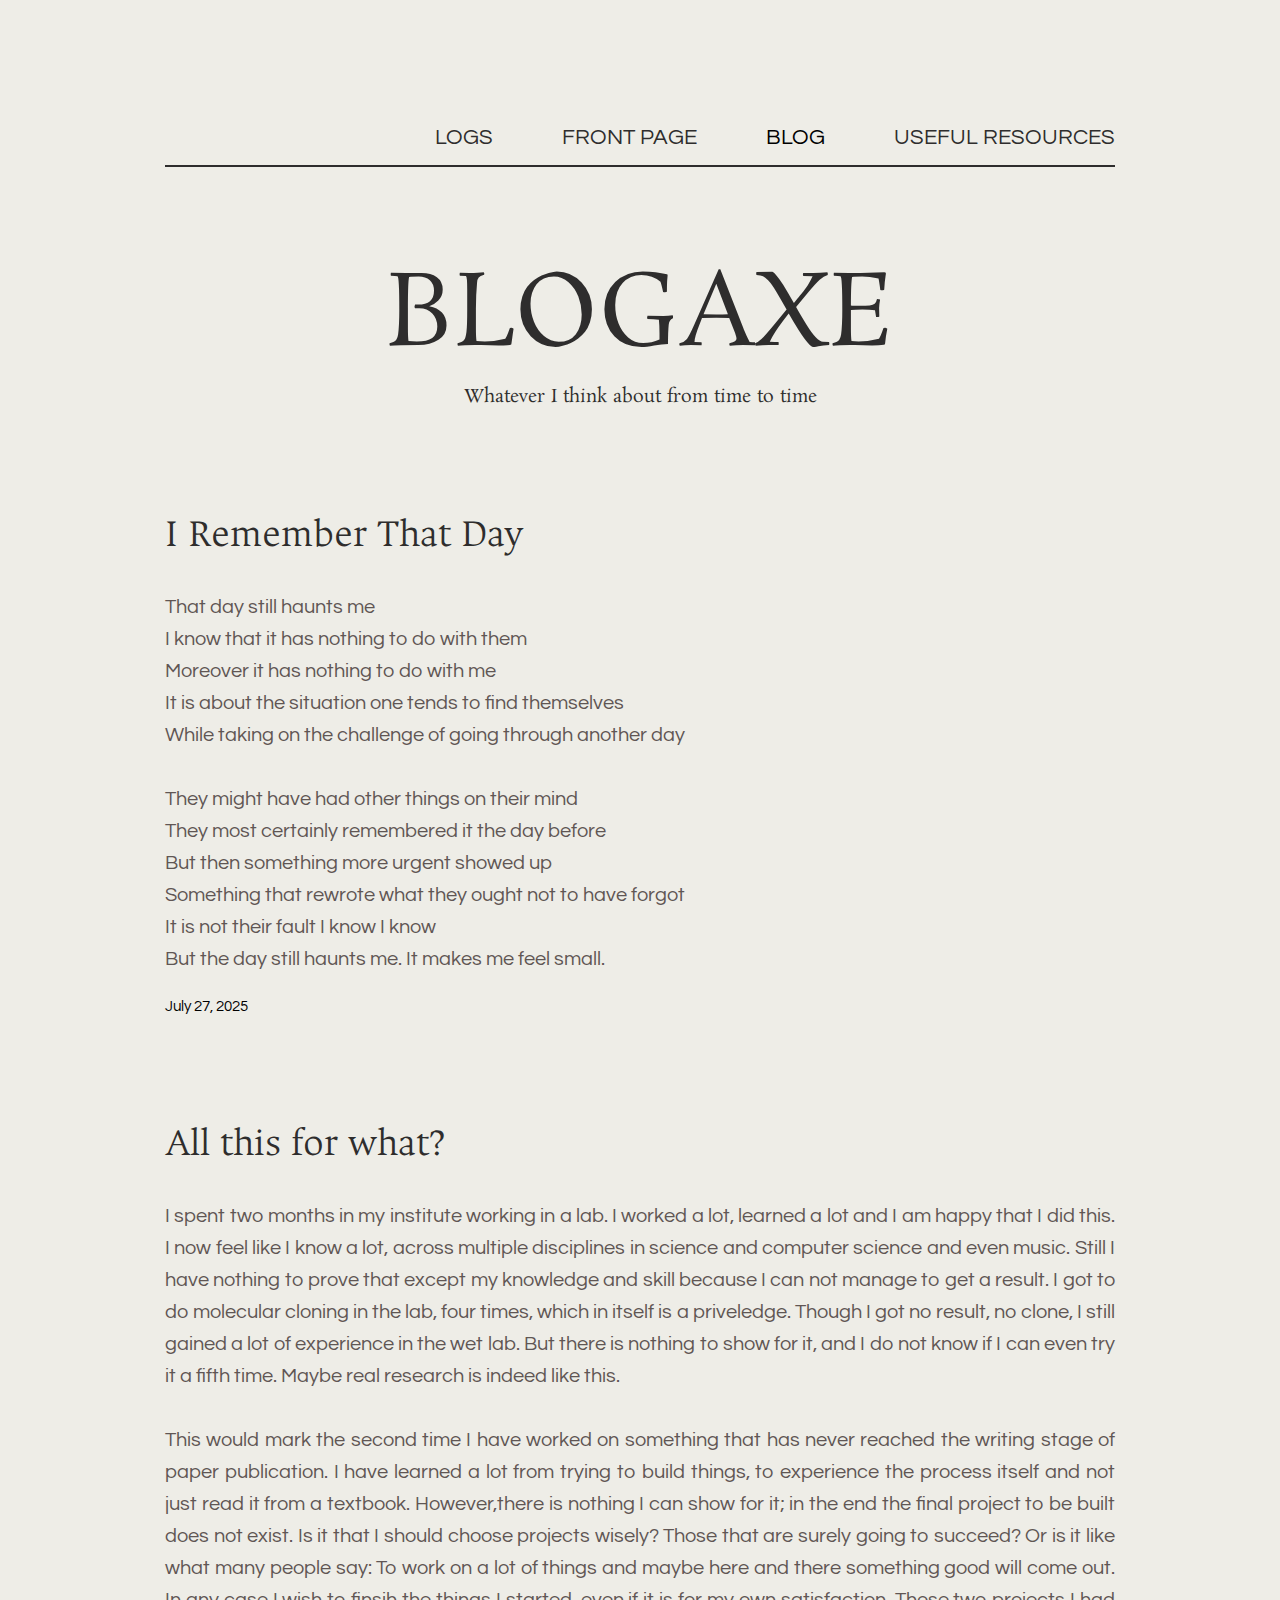
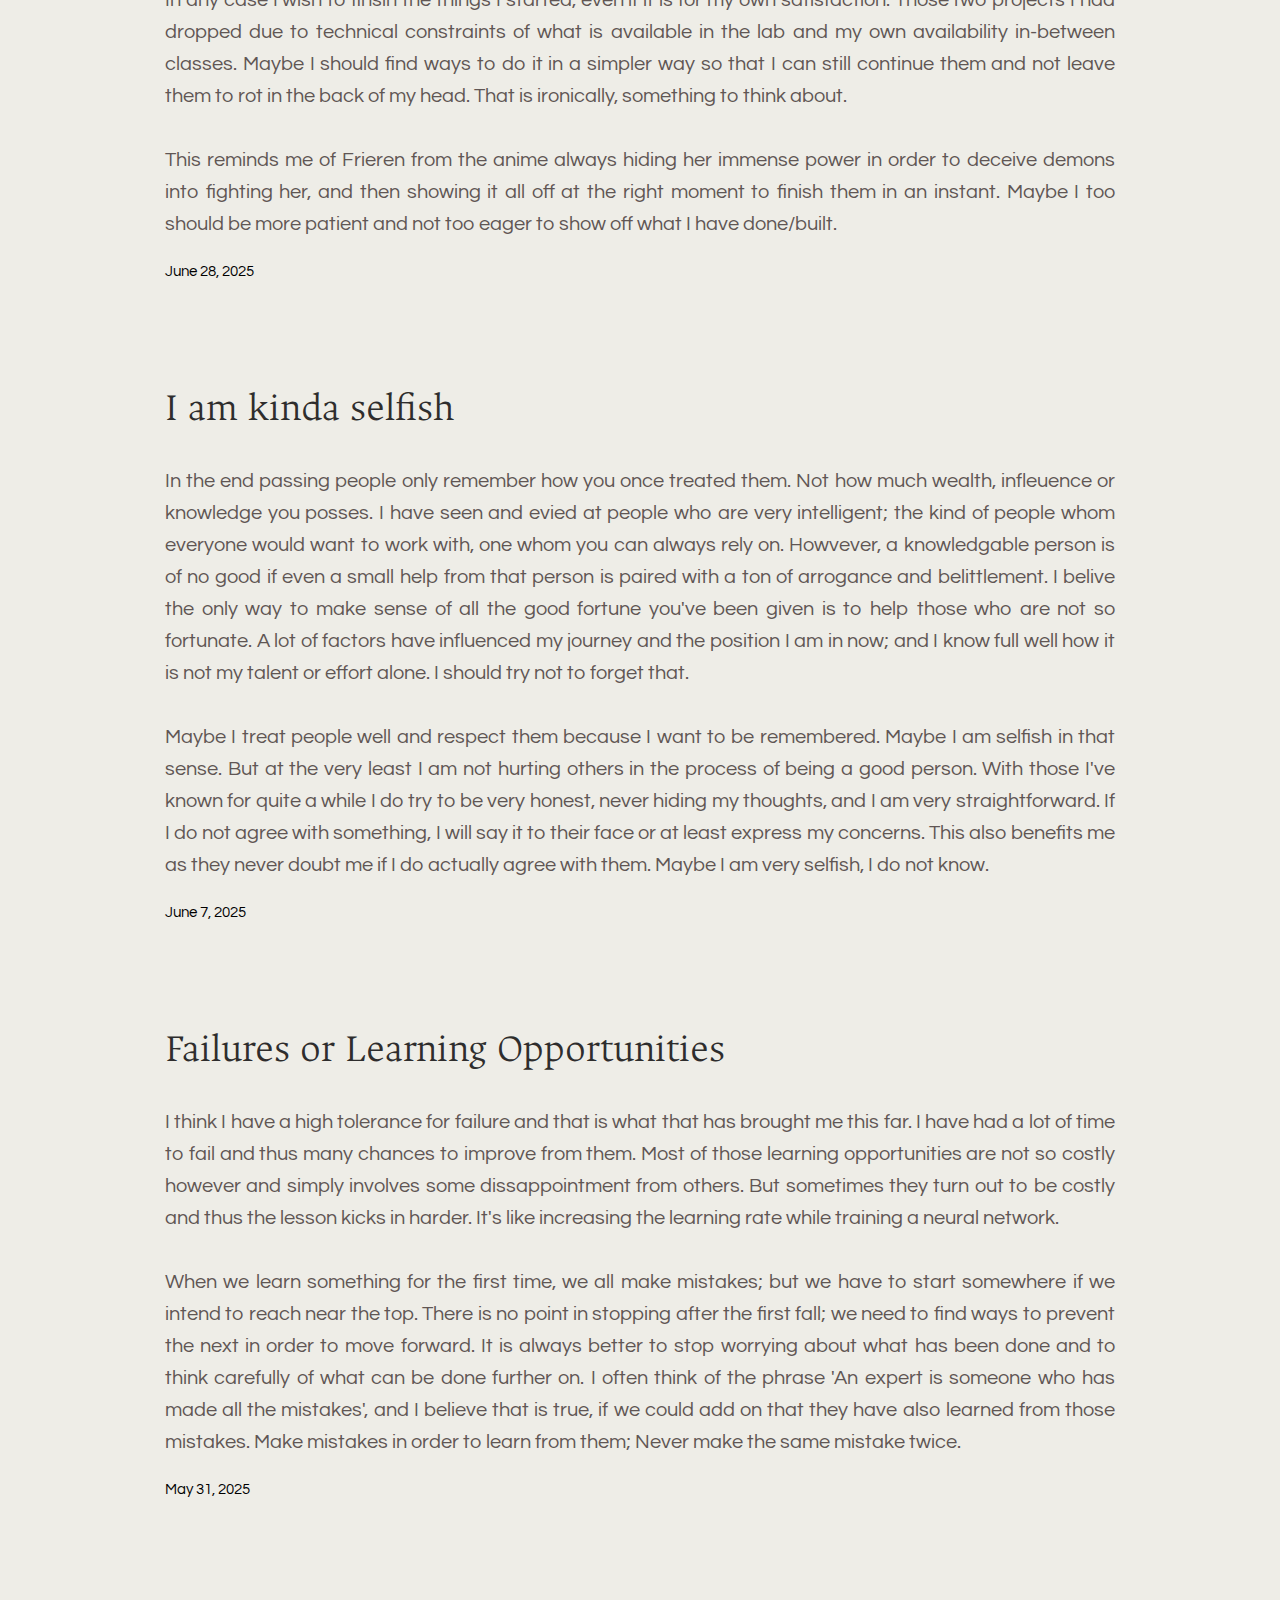
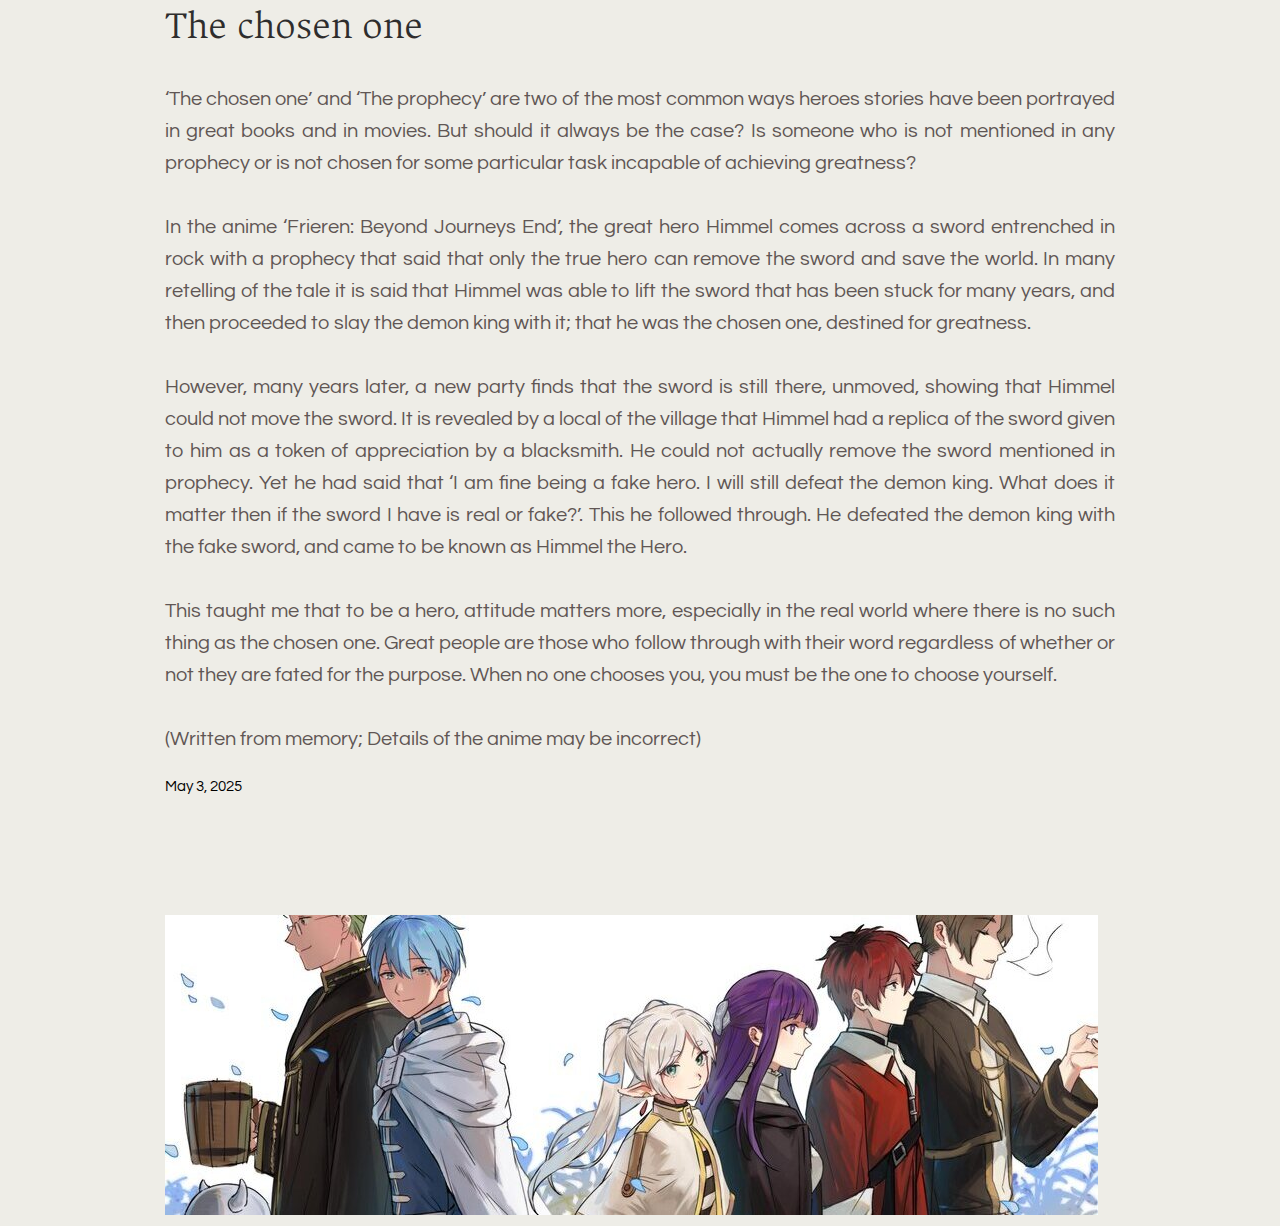
<file: blog.html>
<!DOCTYPE html>
<head>
    <title>DREAMAXE</title>
    <link rel="preconnect" href="https://fonts.googleapis.com">
    <link rel="preconnect" href="https://fonts.gstatic.com" crossorigin>
    <link href="https://fonts.googleapis.com/css2?family=Ancizar+Serif:ital,wght@0,300..900;1,300..900&display=swap" rel="stylesheet">
    <link href="https://fonts.googleapis.com/css2?family=Questrial&display=swap" rel="stylesheet">
    <link href="https://fonts.googleapis.com/css2?family=Rosarivo:ital@0;1&display=swap" rel="stylesheet">
    <link rel="stylesheet" href="blog_styles.css">
    <link rel="stylesheet" href="global_styles.css">
</head>

<body>
    <nav class="navbar">
        <div class="empty-space"></div>
        <div class="navdiv">
            <ul>
                <li><a href="/dreamaxe-project/logs.html">LOGS</a></li>
                <li><a href="/dreamaxe-project/index.html">FRONT PAGE</a></li>
                <li><a style="color: black; font-weight: 500;" href="dreamaxe-project/blog.html">BLOG</a></li>
                <li><a href="/dreamaxe-project/useful_resources.html">USEFUL RESOURCES</a></li>
            </ul>
        </div>     
    </nav>

    <h1 class="blog-title">BLOGAXE</h1>
    <h2 class="blog-subtitle">Whatever I think about from time to time</h2>

    <div class="blog-post">
        <h1 class="post-heading">I Remember That Day</h1>
        <p class="post-content">
            That day still haunts me <br>
            I know that it has nothing to do with them <br>
            Moreover it has nothing to do with me <br>
            It is about the situation one tends to find themselves <br>
            While taking on the challenge of going through another day <br> <br>

            They might have had other things on their mind <br>
            They most certainly remembered it the day before <br>
            But then something more urgent showed up <br>
            Something that rewrote what they ought not to have forgot <br>
            It is not their fault I know I know <br>
            But the day still haunts me. It makes me feel small.     <br>
        </p>
        <p class="post-date">
            July 27, 2025
        </p>
    </div>

    <div class="blog-post">
        <h1 class="post-heading">All this for what?</h1>
        <p class="post-content">
            I spent two months in my institute working in a lab. I worked a lot, learned a lot and I am happy that I did this. I now feel like I know a lot, across multiple disciplines in science and computer science and even music. Still I have nothing to prove that except my knowledge and skill because I can not manage to get a result. I got to do molecular cloning in the lab, four times, which in itself is a priveledge. Though I got no result, no clone, I still gained a lot of experience in the wet lab. But there is nothing to show for it, and I do not know if I can even try it a fifth time. Maybe real research is indeed like this.            
        <br>
        <br>
            This would mark the second time I have worked on something that has never reached the writing stage of paper publication. I have learned a lot from trying to build things, to experience the process itself and not just read it from a textbook. However,there is nothing I can show for it; in the end the final project to be built does not exist. Is it that I should choose projects wisely? Those that are surely going to succeed? Or is it like what many people say: To work on a lot of things and maybe here and there something good will come out. In any case I wish to finsih the things I started, even if it is for my own satisfaction. Those two projects I had dropped due to technical constraints of what is available in the lab and my own availability in-between classes. Maybe I should find ways to do it in a simpler way so that I can still continue them and not leave them to rot in the back of my head. That is ironically, something to think about.        
        <br>
        <br>
            This reminds me of Frieren from the anime always hiding her immense power in order to deceive demons into fighting her, and then showing it all off at the right moment to finish them in an instant. Maybe I too should be more patient and not too eager to show off what I have done/built.
        </p>
        <p class="post-date">
            June 28, 2025
        </p>
    </div>

    <div class="blog-post">
        <h1 class="post-heading">I am kinda selfish</h1>
        <p class="post-content">
            In the end passing people only remember how you once treated them. Not how much wealth, infleuence or knowledge you posses. I have seen and evied at people who are very intelligent; the kind of people whom everyone would want to work with, one whom you can always rely on. Howvever, a knowledgable person is of no good if even a small help from that person is paired with a ton of arrogance and belittlement. I belive the only way to make sense of all the good fortune you've been given is to help those who are not so fortunate. A lot of factors have influenced my journey and the position I am in now; and I know full well how it is not my talent or effort alone. I should try not to forget that. 
            <br>
            <br>
            Maybe I treat people well and respect them because I want to be remembered. Maybe I am selfish in that sense. But at the very least I am not hurting others in the process of being a good person. With those I've known for quite a while I do try to be very honest, never hiding my thoughts, and I am very straightforward. If I do not agree with something, I will say it to their face or at least express my concerns. This also benefits me as they never doubt me if I do actually agree with them. Maybe I am very selfish, I do not know.         </p>
        <p class="post-date">
            June 7, 2025
        </p>
    </div>

    <div class="blog-post">
        <h1 class="post-heading">Failures or Learning Opportunities</h1>
        <p class="post-content">
            I think I have a high tolerance for failure and that is what that has brought me this far. I have had a lot of time to fail and thus many chances to improve from them. Most of those learning opportunities are not so costly however and simply involves some dissappointment from others. But sometimes they turn out to be costly and thus the lesson kicks in harder. It's like increasing the learning rate while training a neural network.            
            <br>
            <br>
            When we learn something for the first time, we all make mistakes; but we have to start somewhere if we intend to reach near the top. There is no point in stopping after the first fall; we need to find ways to prevent the next in order to move forward. It is always better to stop worrying about what has been done and to think carefully of what can be done further on. I often think of the phrase 'An expert is someone who has made all the mistakes', and I believe that is true, if we could add on that they have also learned from those mistakes. Make mistakes in order to learn from them; Never make the same mistake twice.        
        </p>
        <p class="post-date">
            May 31, 2025
        </p>
    </div>

    <div class="blog-post">
        <h1 class="post-heading">The chosen one</h1>
        <p class="post-content">
            ‘The chosen one’ and ‘The prophecy’ are two of the most common ways heroes stories have been portrayed in great books and in movies. But should it always be the case? Is someone who is not mentioned in any prophecy or is not chosen for some particular task incapable of achieving greatness?
            <br>
            <br>
            In the anime ‘Frieren: Beyond Journeys End’, the great hero Himmel comes across a sword entrenched in rock with a prophecy that said that only the true hero can remove the sword and save the world. In many retelling of the tale it is said that Himmel was able to lift the sword that has been stuck for many years, and then proceeded to slay the demon king with it; that he was the chosen one, destined for greatness.
            <br>
            <br>
            However, many years later, a new party finds that the sword is still there, unmoved, showing that Himmel could not move the sword. It is revealed by a local of the village that Himmel had a replica of the sword given to him as a token of appreciation by a blacksmith. He could not actually remove the sword mentioned in prophecy. Yet he had said that ‘I am fine being a fake hero. I will still defeat the demon king. What does it matter then if the sword I have is real or fake?’. This he followed through. He defeated the demon king with the fake sword, and came to be known as Himmel the Hero.
            <br>
            <br>
            This taught me that to be a hero, attitude matters more, especially in the real world where there is no such thing as the chosen one. Great people are those who follow through with their word regardless of whether or not they are fated for the purpose. When no one chooses you, you must be the one to choose yourself.
            <br>
            <br>
            (Written from memory; Details of the anime may be incorrect)
        </p>
        <p class="post-date">
            May 3, 2025
        </p>
    </div>

    <br>
    <img src="Frieren.jpg">

</body>
</file>
<file: blog_styles.css>
.blog-title {
    font-family: Rosarivo;
    font-size: 100px;
    font-weight: 40;
    text-align: center;
    color: rgb(46, 45, 45);
    margin-top: 130px;
}

.blog-subtitle {
    font-family: Rosarivo;
    font-size: 18px;
    font-weight: 40;
    text-align: center;
    color: rgb(46, 45, 45);
    margin-top: -70px;
    margin-bottom: 100px;
}


.blog-post {
    margin-bottom: 100px;
}

.post-heading{
    font-family: Ancizar serif;
    font-size: 40px;
    font-weight: 300;
    color: rgb(46, 45, 45);
    margin-bottom: 33px;
}

.post-date {
    font-size: 15px;
    color: black;
}
</file>
<file: global_styles.css>
html {
    scroll-behavior: smooth;
  }

.navbar {
    text-decoration: none;
    font-family: Questrial;
    display: flex;
    margin-bottom: -50px;
    margin-top: 110px;
    border-bottom: 2px rgb(46, 45, 45) solid;

}

.empty-space{
    min-width: 270px;
}

.navdiv {
    align-items: row;
    flex: 1;
}

.navdiv ul {
    display: flex;
    justify-content: space-between; 
    align-items: center;
    list-style: none;
    padding: 0;
    width: 100%;
}


.navdiv a{
    color: rgb(46, 45, 45);
    text-decoration: none;
    font-size: 22px;
    font-weight: 400;
}

body {
    background-color: #EEEDE7;
    font-family: Questrial;
    margin-left: auto;
    margin-right: auto;
    max-width: 950px;
    padding-left: 5vw;
    padding-right: 5vw;
}

p {
    font-size: 20px;
    font-weight: 400;
    line-height: 1.6;
    letter-spacing: normal;
    overflow-wrap: break-word;
    text-wrap: wrap;
    text-align: justify;
    color: #605654;
}

a {
    text-decoration: none;
    color: rgb(46, 45, 45)
}
</file>
